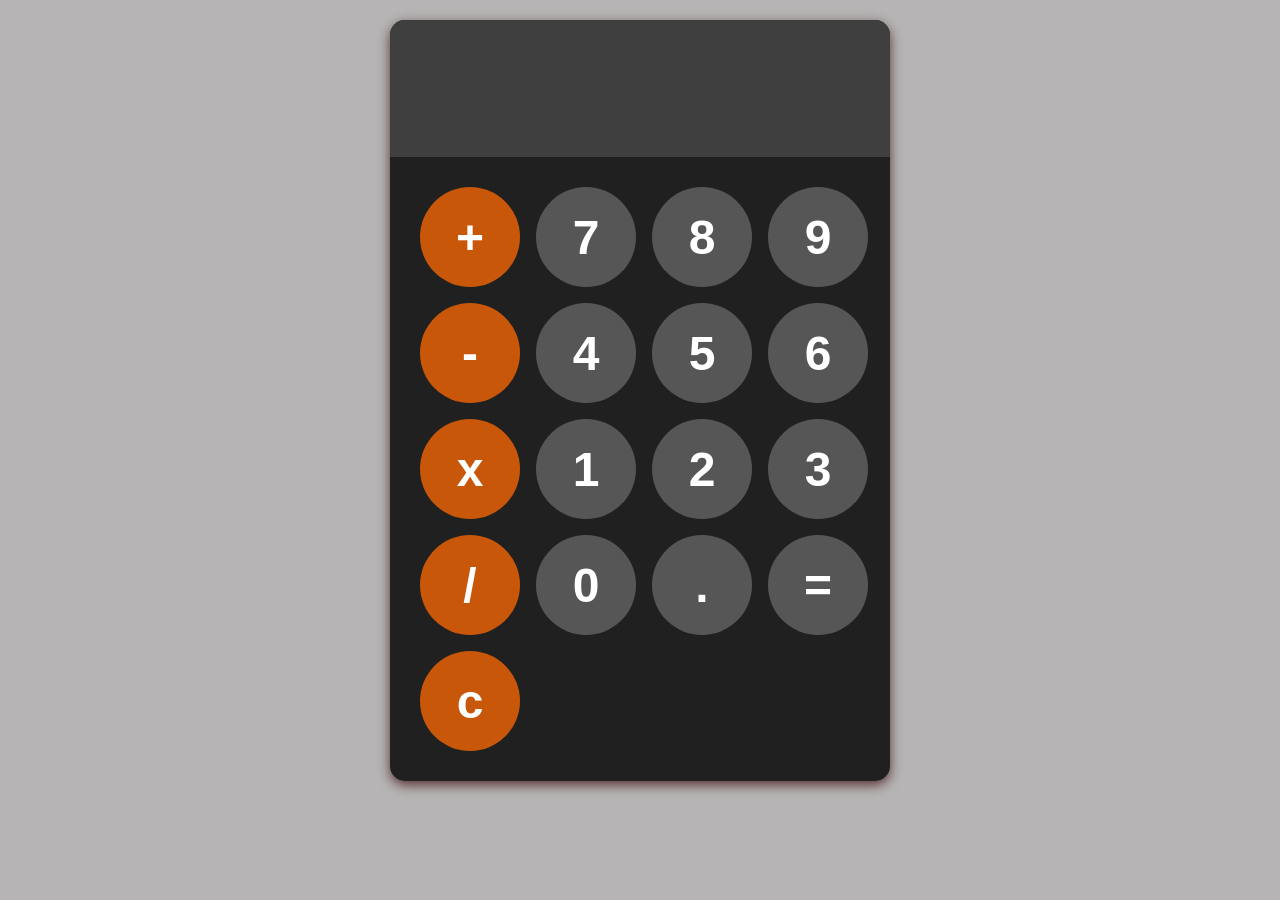
<file: index.html>
<!DOCTYPE html>
<html lang="en">
  <head>
    <meta charset="UTF-8" />
    <meta name="viewport" content="width=device-width, initial-scale=1.0" />
    <title>practice</title>
    <link rel="stylesheet" href="calculate.css" />
  </head>
  <body>
    <div class="container" id="calaculator">
      <input id="display" />
      <div id="keys">
        <button onclick="appendToDisplay('+')" class="opertor">+</button>
        <button onclick="appendToDisplay('7')">7</button>
        <button onclick="appendToDisplay('8')">8</button>
        <button onclick="appendToDisplay('9')">9</button>
        <button class="opertor" onclick="appendToDisplay('-')">-</button>
        <button onclick="appendToDisplay('4')">4</button>
        <button onclick="appendToDisplay('5')">5</button>
        <button onclick="appendToDisplay('6')">6</button>
        <button class="opertor" onclick="appendToDisplay('x')">x</button>
        <button onclick="appendToDisplay('1')">1</button>
        <button onclick="appendToDisplay('2')">2</button>
        <button onclick="appendToDisplay('3')">3</button>
        <button class="opertor" onclick="appendToDisplay('/')">/</button>
        <button onclick="appendToDisplay('0')">0</button>
        <button onclick="appendToDisplay('.')">.</button>
        <button onclick="calculate()">=</button>
        <button class="opertor"   onclick="clearDisplay()">c</button>
      </div>
    </div>

    <script src="calculate.js"></script>
  </body>
</html>
</file>
<file: calculate.css>
body{
    margin: 0;
    display: flex;
    justify-content: center;
    align-items: center;
    background-color: #b6b4b4;
    margin-top: 20px;
   
}
#calaculator{
font-family: Arial, "Helvetica Neue", Helvetica, sans-serif;
background-color: #202020;
border-radius: 15px;
max-width: 500px;
overflow: hidden;
}
#display{
    width: 100%;
    padding: 30px;
    padding-bottom: 15px;
    font-size: 5rem;
    text-align: left;
    border: none;
    background-color: #3f3f3f;
    color: azure;
}
#keys{
    display: grid;
    grid-template-columns: repeat(4,1fr);
    gap: 16px;
    padding: 30px;
}
.container{
box-shadow: 0 4px 12px rgb(87, 51, 51);
}
button{
    height: 100px;
    width: 100px;
    border-radius: 50%;
    border:  none;
    background-color: rgb(87, 86, 86);
    color: white;
    font-size: 3rem;
    font-weight: bold;
    cursor: pointer;   
}
button:hover{
background-color: #6d6c6c;

}
button:active{
    background-color: #c5c3c3;
}
.opertor{
    background-color: rgb(201, 87, 10);
    
}
.opertor:hover{
    background-color: #da6b38;
}
.opertor:active{
    background-color: #ec8453;
}
</file>
